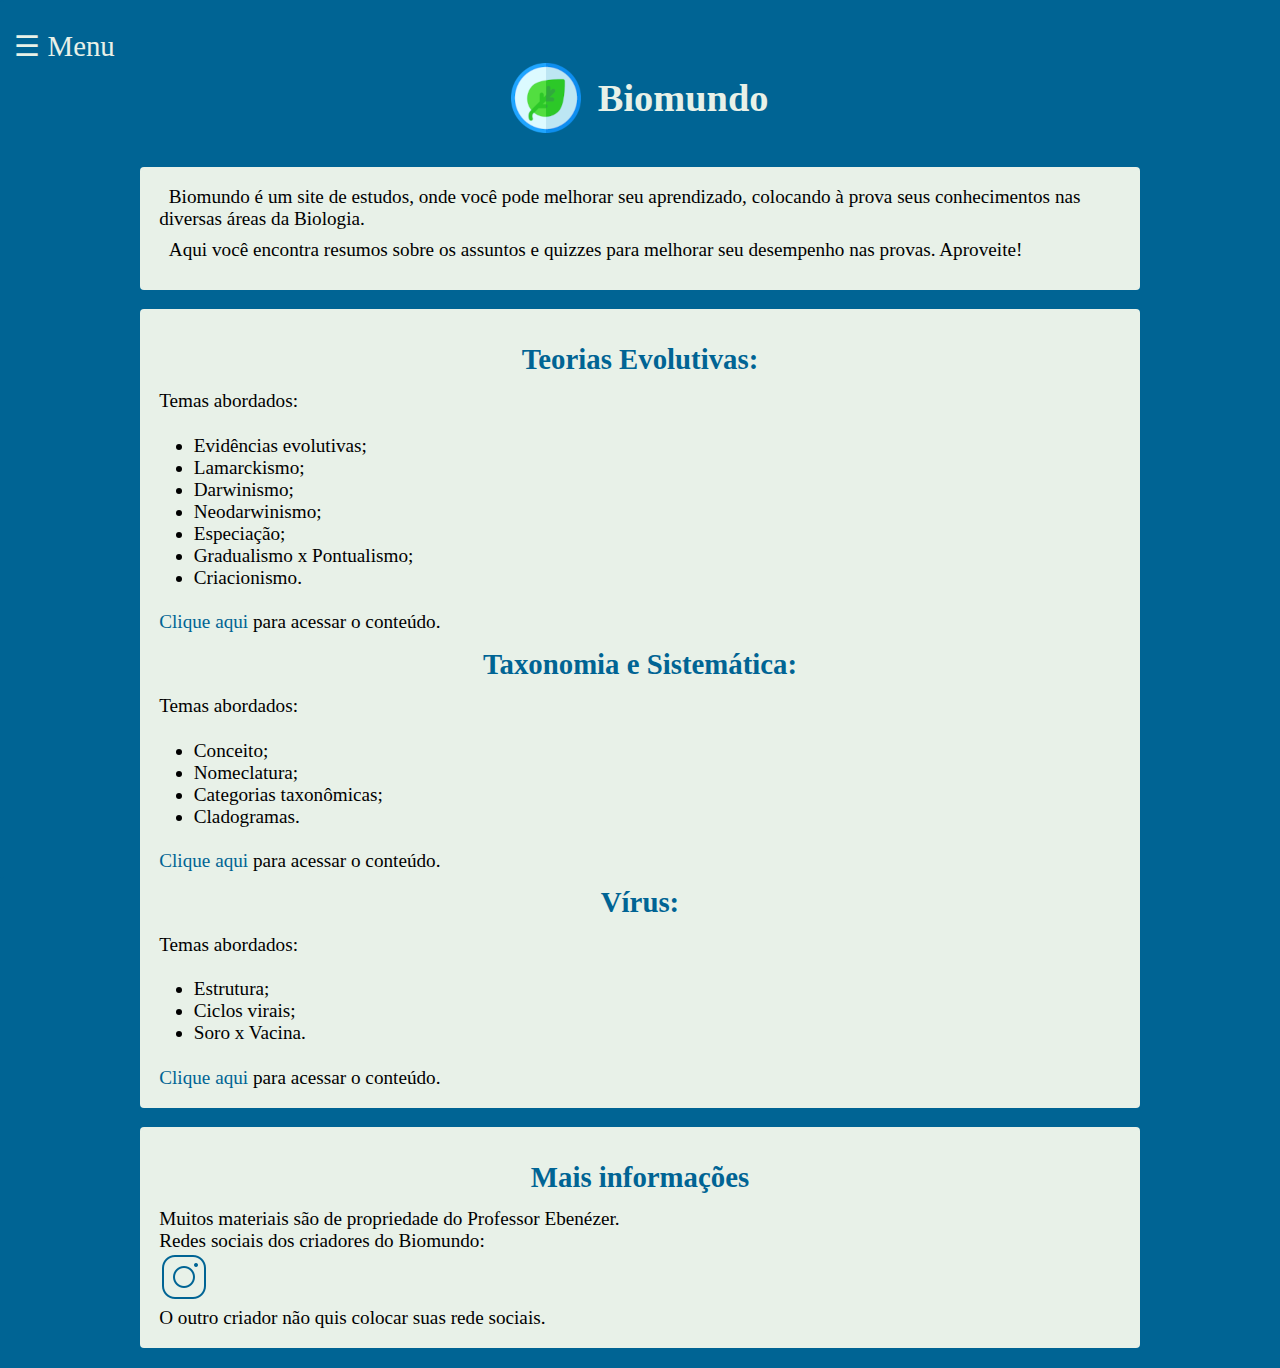
<file: index.html>
<!DOCTYPE html>
<html lang="pt-BR">

<head>
  <meta charset="UTF-8">
  <meta http-equiv="X-UA-Compatible" content="IE=edge">
  <meta name="viewport" content="width=device-width, initial-scale=1.0">
  <title>Página inicial - Biomundo</title>
  <link rel="icon" href="favicon/favicon_16.png" type="image/x-icon">
  <link rel="stylesheet" href="styles/main.css">
  <script src="scripts/index.js" defer></script>
</head>

<body>
  <nav id="nav">
    <a href="#" id="fecharBtn">&times; Fechar</a>

    <h2>Índice:</h2>
    <a href="#teorias_evolutivas">Teorias Evolutivas</a>
    <a href="#taxonomia">Taxonomia e Sistemática</a>
    <a href="#virus">Vírus</a>
  </nav>

  <div id="conteudo">
    <header>
      <a href="#" id="abrirBtn">&#9776; Menu</a>
      <a href="/">
        <img src="images/logo_70.png" alt="Logo do Biomundo">
        <h1>Biomundo</h1>
      </a>
    </header>

    <section class="descricao">
      <p>
        Biomundo é um site de estudos, onde você pode melhorar seu aprendizado, colocando à prova seus conhecimentos nas
        diversas áreas da Biologia.
      </p>
      <p>
        Aqui você encontra resumos sobre os assuntos e quizzes para melhorar seu desempenho nas provas. Aproveite!
      </p>
    </section>

    <main>
      <section>
        <h2 id="teorias_evolutivas">Teorias Evolutivas:</h2>
        Temas abordados:
        <ul class="listagem">
          <li>Evidências evolutivas</li>
          <li>Lamarckismo</li>
          <li>Darwinismo</li>
          <li>Neodarwinismo</li>
          <li>Especiação</li>
          <li>Gradualismo x Pontualismo</li>
          <li>Criacionismo</li>
        </ul>
        <a href="teorias_evolutivas.html">Clique aqui</a> para acessar o conteúdo.
      </section>

      <section>
        <h2 id="taxonomia">Taxonomia e Sistemática:</h2>
        Temas abordados:
        <ul class="listagem">
          <li>Conceito</li>
          <li>Nomeclatura</li>
          <li>Categorias taxonômicas</li>
          <li>Cladogramas</li>
        </ul>
        <a href="taxonomia.html">Clique aqui</a> para acessar o conteúdo.
      </section>
      <section>
        <h2 id="virus">Vírus:</h2>
        Temas abordados:
        <ul class="listagem">
          <li>Estrutura</li>
          <li>Ciclos virais</li>
          <li>Soro x Vacina</li>
        </ul>
        <a href="virus.html">Clique aqui</a> para acessar o conteúdo.
      </section>
    </main>

    <footer>
      <h2>Mais informações</h2>
      <p>Muitos materiais são de propriedade do Professor Ebenézer.</p>
      <p>Redes sociais dos criadores do Biomundo:</p>

      <a href="https://www.instagram.com/luizz_vinicius_/" target="_blank">
        <img src="images/icone_instagram_azul.png" alt="Logo do Instagram" width="50" height="50">
      </a>

      <p>O outro criador não quis colocar suas rede sociais.</p>
    </footer>
  </div>
</body>

</html>
</file>
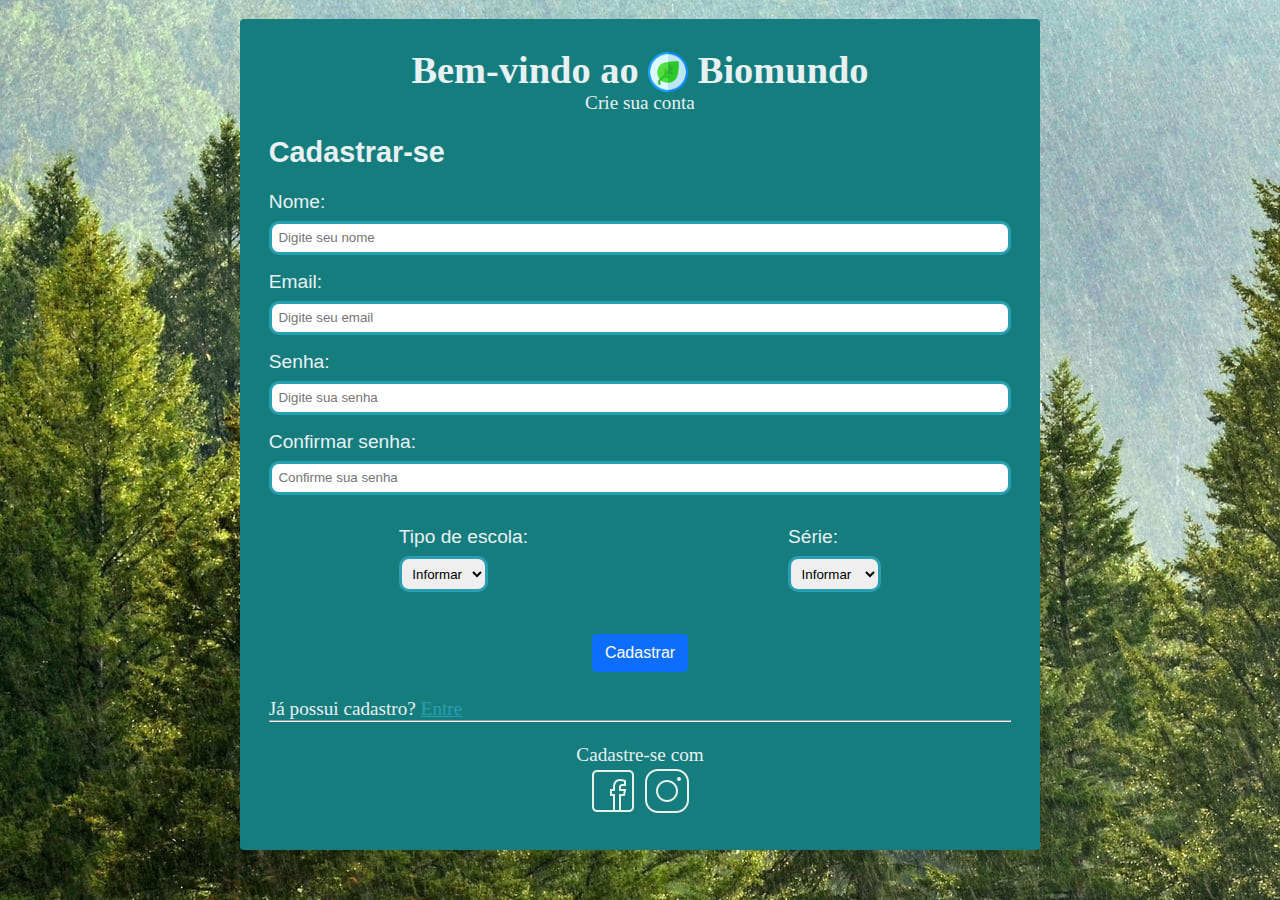
<file: cadastro.html>
<!DOCTYPE html>
<html lang="pt-BR">

<head>
  <meta charset="UTF-8">
  <meta http-equiv="X-UA-Compatible" content="IE=edge">
  <meta name="viewport" content="width=device-width, initial-scale=1.0">
  <title>Cadastro - Biomundo</title>
  <link rel="stylesheet" href="styles/login.css">
  <link rel="icon" href="favicon/favicon_16.png" type="image/x-icon">
  <script src="scripts/cadastro.js" defer></script>
</head>

<body>
  <main>
    <div class="centraliza">
      <h1>
        Bem-vindo ao
        <img id="nome_site" src="images/logo_70.png" width="40" height="40" alt="Logo do Biomundo">
        Biomundo
      </h1>
      <p>Crie sua conta</p>
    </div><br>

    <form action="javascript:void(0);" onsubmit="validarCadastro();">
      <h2>Cadastrar-se</h2> <br>
      <label for="nome">Nome:</label>
      <input type="text" id="nome" name="name" placeholder="Digite seu nome" required><br>

      <label for="email">Email:</label>
      <input type="email" id="email" name="email" placeholder="Digite seu email" required><br>

      <label for="senha">Senha:</label>
      <input type="password" id="senha" name="senha" placeholder="Digite sua senha" required minlength="5"
        maxlength="64"><br>

      <label for="confsenha">Confirmar senha:</label>
      <input type="password" id="confsenha" name="confsenha" placeholder="Confirme sua senha" required minlength="5"
        maxlength="64">

      <div class="inline">
        <div>
          <label for="escola">Tipo de escola:</label>
          <select name="escola" id="escola" required>
            <option value="" disabled selected>Informar</option>
            <option value="publica">Pública</option>
            <option value="privada">Privada</option>
          </select>
        </div>

        <div>
          <label for="serie">Série:</label>
          <select name="serie" id="serie" required>
            <option value="" disabled selected>Informar</option>
            <optgroup label="Ensino fundamental">
              <option value="f6">6º ano</option>
              <option value="f7">7º ano</option>
              <option value="f8">8º ano</option>
              <option value="f9">9º ano</option>
            </optgroup>
            <optgroup label="Ensino médio">
              <option value="m1">1º ano</option>
              <option value="m2">2º ano</option>
              <option value="m3">3º ano</option>
            </optgroup>
          </select>
        </div>
      </div>
      <br>

      <div class="centraliza">
        <a href="#"><button type="submit" id="cadasBtn">Cadastrar</button></a>
      </div>
    </form> <br>

    <p>
      Já possui cadastro? <a href="login.html">Entre</a>
    </p>

    <hr> <br>
    <div class="centraliza">
      <p>Cadastre-se com</p>
      <img src="images/icone_facebook.png" alt="Login social com Facebook">
      <img src="images/icone_instagram.png" alt="Login social com Instagram">
    </div>
  </main>
</body>

</html>
</file>
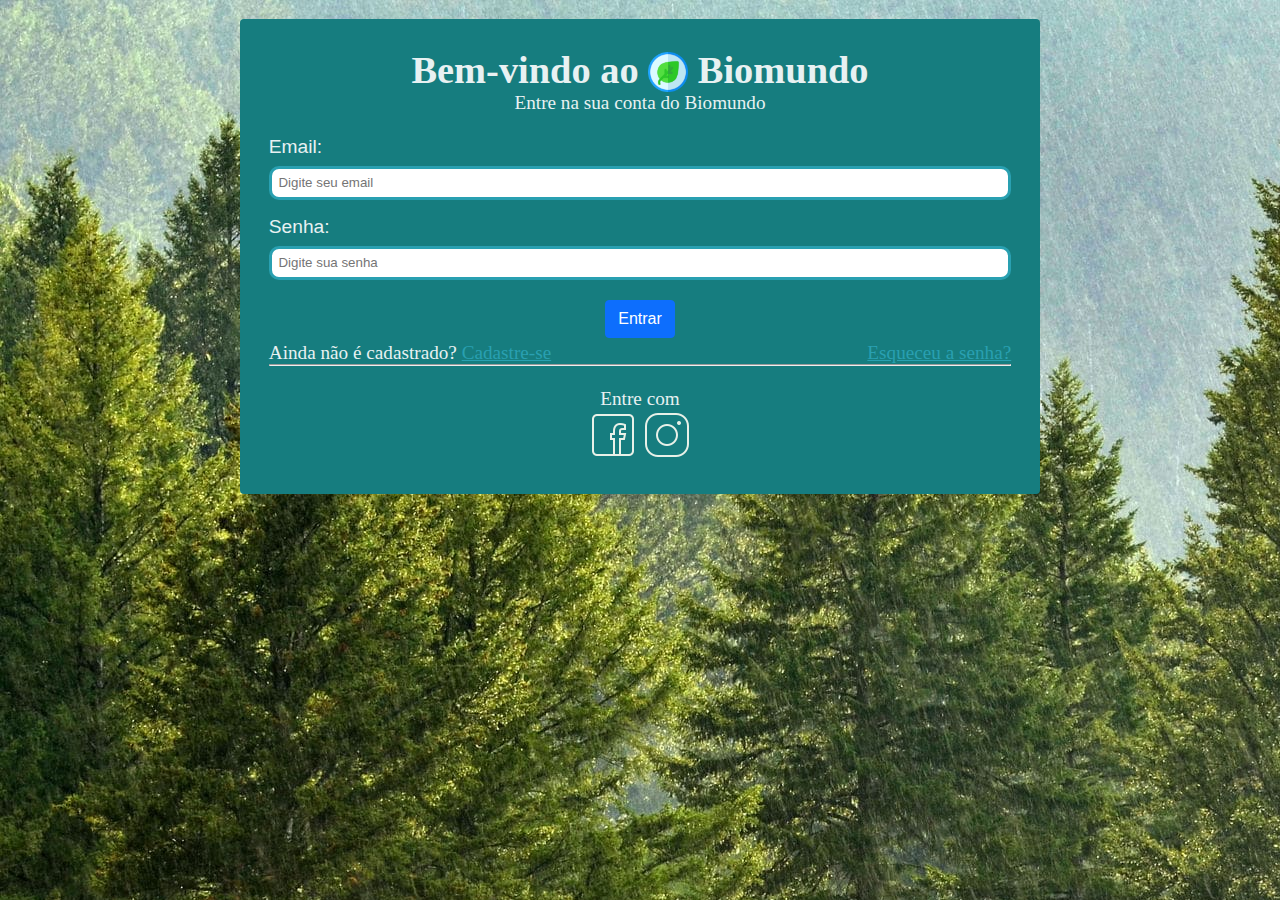
<file: login.html>
<!DOCTYPE html>
<html lang="pt-BR">

<head>
  <meta charset="UTF-8">
  <meta http-equiv="X-UA-Compatible" content="IE=edge">
  <meta name="viewport" content="width=device-width, initial-scale=1.0">
  <title>Login - Biomundo</title>
  <link rel="stylesheet" href="styles/login.css">
  <link rel="icon" href="favicon/favicon_16.png" type="image/x-icon">
</head>

<body>
  <main>
    <div class="centraliza">
      <h1>
        Bem-vindo ao
        <img id="nome_site" src="images/logo_70.png" width="40" height="40" alt="Logo do Biomundo">
        Biomundo
      </h1>
      Entre na sua conta do Biomundo
    </div>

    <form>
      <br>
      <label for="email">Email:</label>
      <input type="email" id="email" name="email" placeholder="Digite seu email" required><br>

      <label for="senha">Senha:</label>
      <input type="password" id="senha" name="senha" placeholder="Digite sua senha" required minlength="5"
        maxlength="64"><br>

      <div class="centraliza">
        <a href="index.html"><button type="submit">Entrar</button></a>
      </div>
    </form>

    <div class="acoluna2">
      <span>Ainda não é cadastrado? <a href="cadastro.html">Cadastre-se</a></span>
      <a href="login.html">Esqueceu a senha?</a>
    </div>

    <hr> <br>

    <div class="centraliza">
      <p>Entre com</p>
      <img src="images/icone_facebook.png" alt="Login social com Facebook">
      <img src="images/icone_instagram.png" alt="Login social com Instagram">
    </div>
  </main>
</body>

</html>
</file>
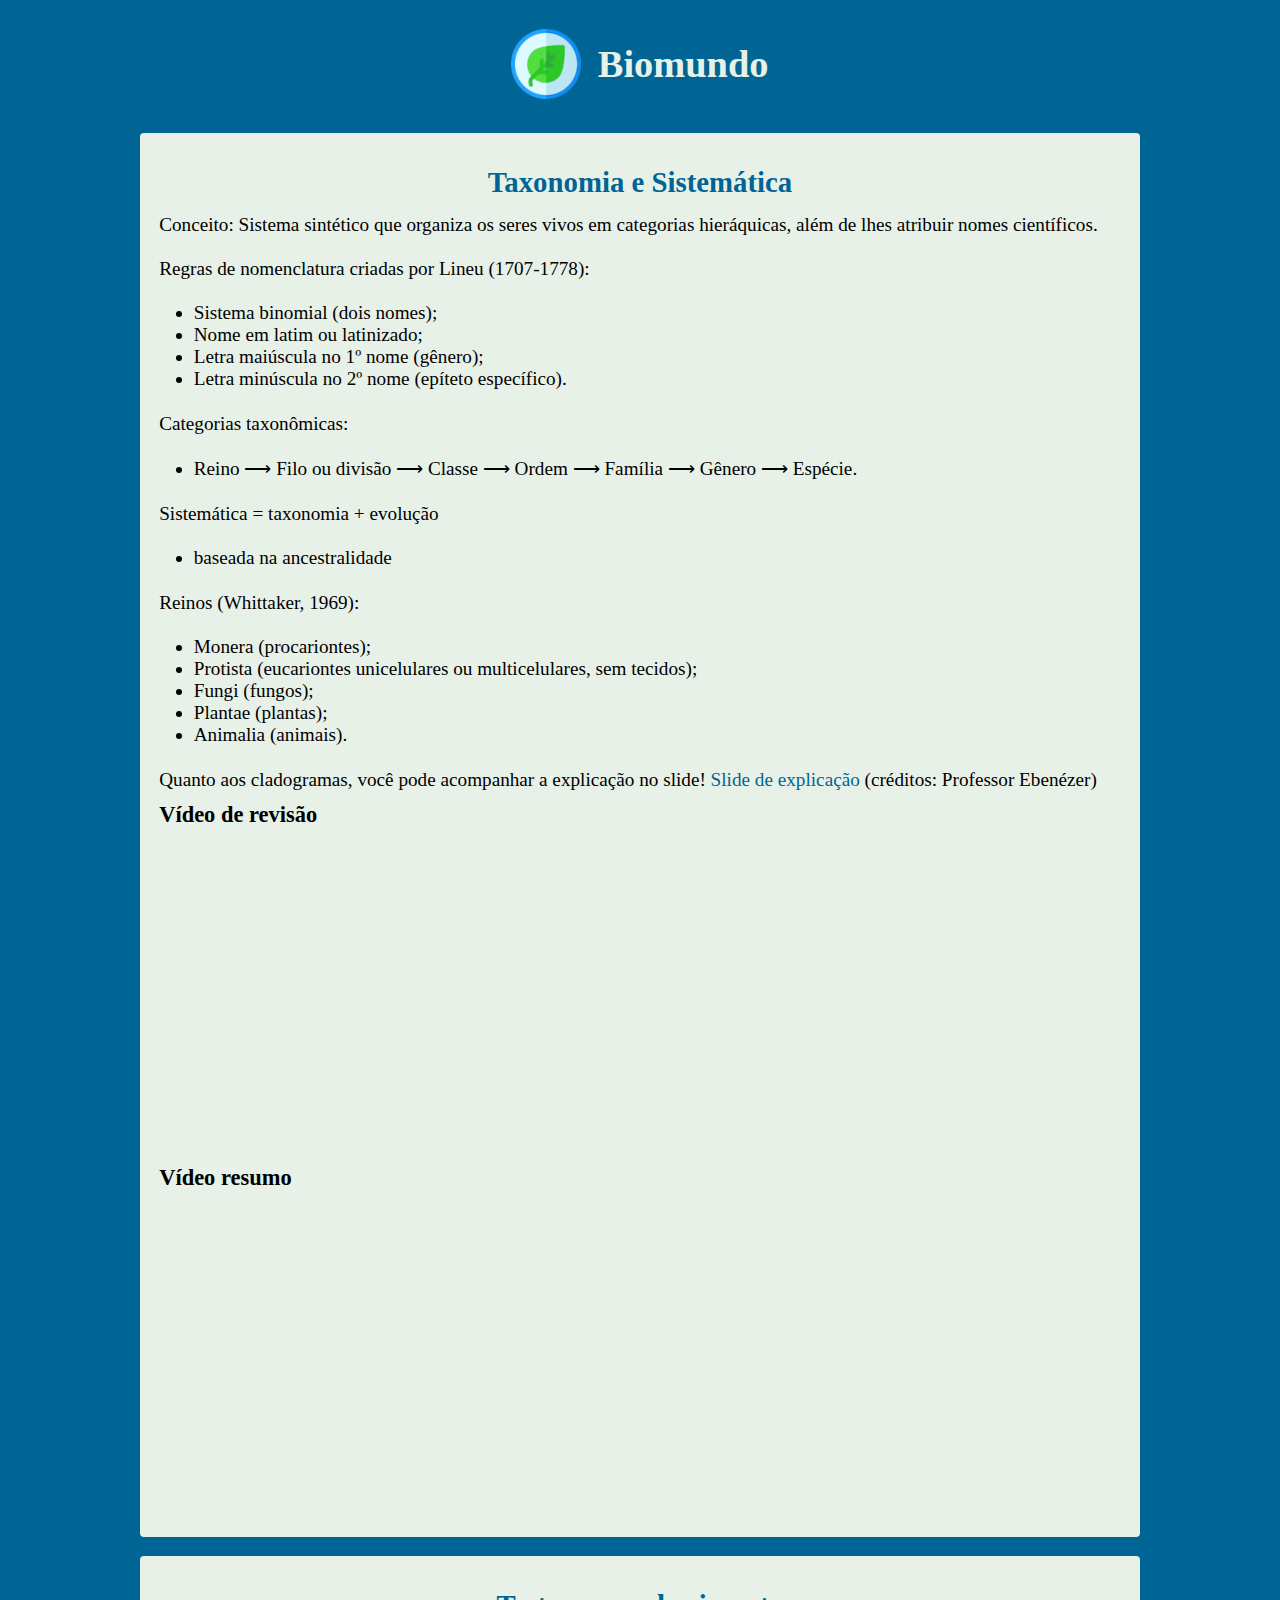
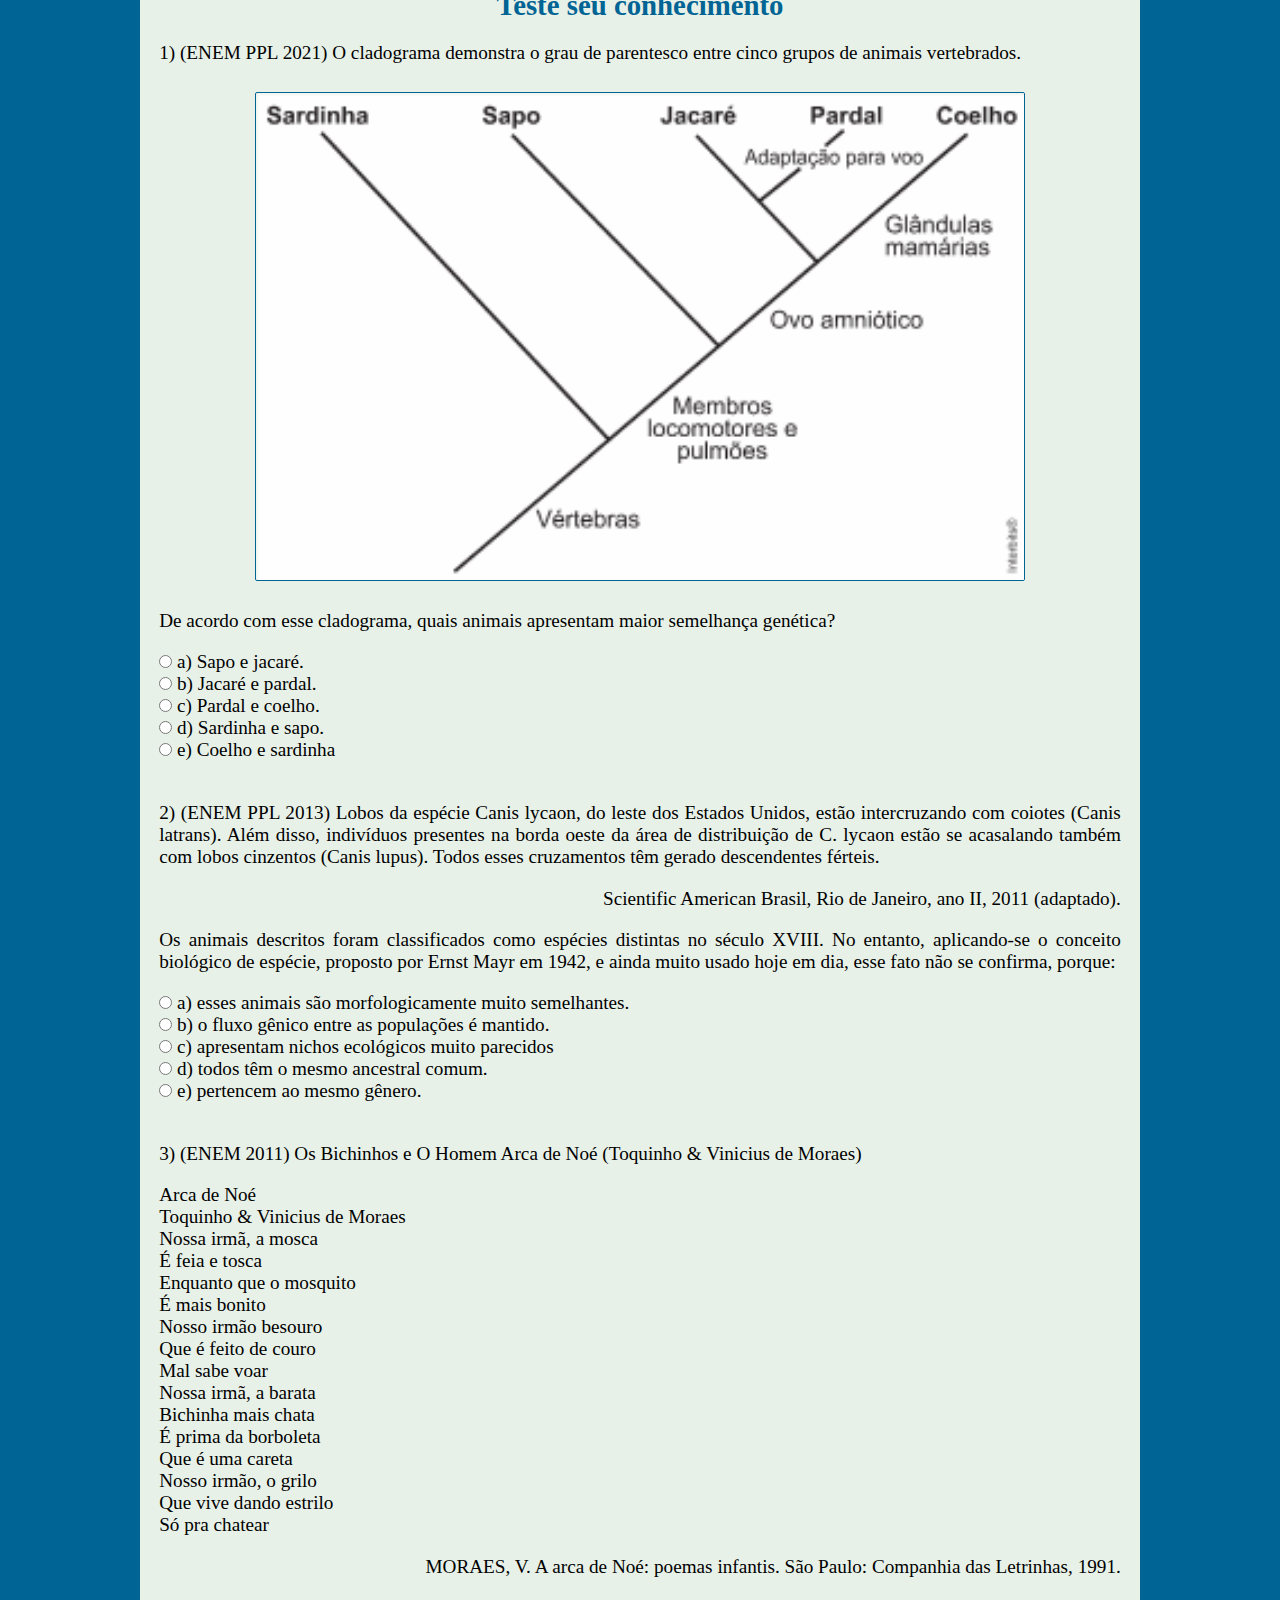
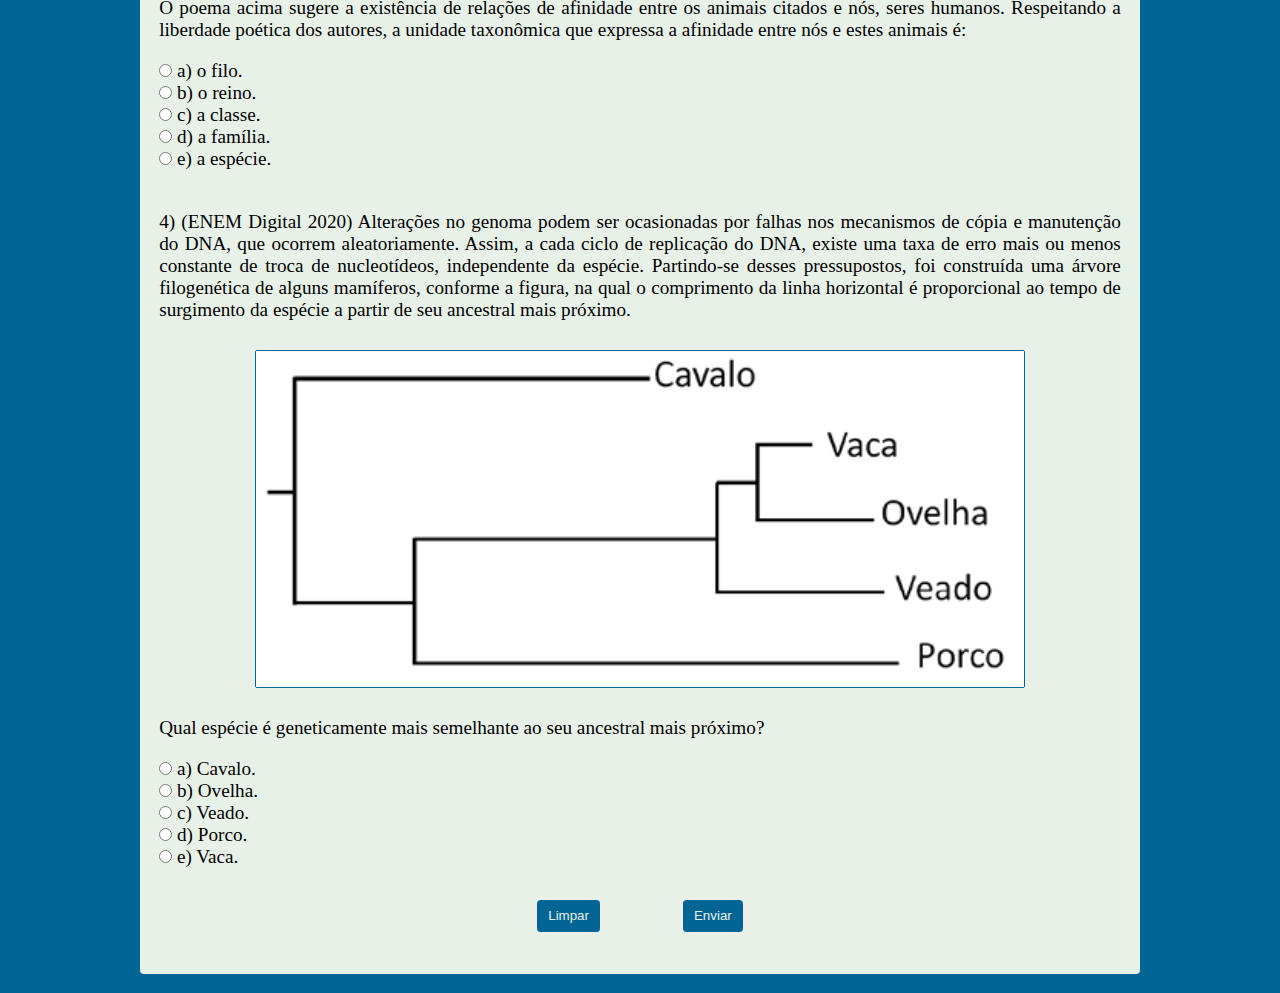
<file: taxonomia.html>
<!DOCTYPE html>
<html lang="pt-BR">

<head>
  <meta charset="UTF-8">
  <meta http-equiv="X-UA-Compatible" content="IE=edge">
  <meta name="viewport" content="width=device-width, initial-scale=1.0">
  <title>Taxonomia e Sistemática - Biomundo</title>
  <link rel="icon" href="favicon/favicon_16.png" type="image/x-icon">
  <link rel="stylesheet" href="styles/main.css">
  <script src="scripts/corrigir_questoes.js" defer></script>
</head>

<body>
  <header>
    <a href="/">
      <img src="images/logo_70.png" alt="Logo do Biomundo">
      <h1>Biomundo</h1>
    </a>
  </header>

  <main>
    <h2>Taxonomia e Sistemática</h2>
    Conceito: Sistema sintético que organiza os seres vivos em categorias hieráquicas, além de lhes atribuir nomes
    científicos.<br>
    <br>

    Regras de nomenclatura criadas por Lineu (1707-1778):
    <ul class="listagem">
      <li>Sistema binomial (dois nomes)</li>
      <li>Nome em latim ou latinizado</li>
      <li>Letra maiúscula no 1º nome (gênero)</li>
      <li>Letra minúscula no 2º nome (epíteto específico)</li>
    </ul>

    Categorias taxonômicas:
    <ul>
      <li>Reino &#x27F6; Filo ou divisão &#x27F6; Classe &#x27F6; Ordem &#x27F6; Família &#x27F6; Gênero &#x27F6;
        Espécie.</li>
    </ul>

    Sistemática = taxonomia + evolução<br>
    <ul>
      <li>baseada na ancestralidade</li>
    </ul>

    Reinos (Whittaker, 1969):
    <ul class="listagem">
      <li>Monera (procariontes)</li>
      <li>Protista (eucariontes unicelulares ou multicelulares, sem tecidos)</li>
      <li>Fungi (fungos)</li>
      <li>Plantae (plantas)</li>
      <li>Animalia (animais)</li>
    </ul>

    Quanto aos cladogramas, você pode acompanhar a explicação no slide!

    <a href="slides/taxonomia.pdf" target="_blank">Slide de explicação</a> (créditos: Professor Ebenézer)

    <h3>Vídeo de revisão</h3>
    <div class="centraliza_flex"><iframe src="https://www.youtube.com/embed/gcrn43B5HK8" title="YouTube video player"
        allowfullscreen></iframe></div>

    <h3>Vídeo resumo</h3>
    <div class="centraliza_flex"><iframe src="https://www.youtube.com/embed/eCEOc7J_nqU" title="YouTube video player"
        allowfullscreen></iframe></div>
  </main>

  <footer>
    <h2>Teste seu conhecimento</h2>
    <form action="javascript:void(0);" onsubmit="corrigir_questoes('taxonomia');">
      <p>
        1) (ENEM PPL 2021) O cladograma demonstra o grau de parentesco entre cinco grupos de animais vertebrados.
      </p>

      <img src="questoes/img1_taxonomia.png" alt="Cladograma">

      <p>De acordo com esse cladograma, quais animais apresentam maior semelhança genética?</p>
      <input type="radio" id="qt1_a" name="qt1" value="a">
      <label for="qt1_a">a) Sapo e jacaré.</label><br>

      <input type="radio" id="qt1_b" name="qt1" value="b">
      <label for="qt1_b">b) Jacaré e pardal.</label><br>

      <input type="radio" id="qt1_c" name="qt1" value="c">
      <label for="qt1_c">c) Pardal e coelho.</label><br>

      <input type="radio" id="qt1_d" name="qt1" value="d">
      <label for="qt1_d">d) Sardinha e sapo.</label><br>

      <input type="radio" id="qt1_e" name="qt1" value="e">
      <label for="qt1_e">e) Coelho e sardinha</label><br>

      <br>
      <p>
        2) (ENEM PPL 2013) Lobos da espécie Canis lycaon, do leste dos Estados Unidos, estão intercruzando com coiotes
        (Canis latrans). Além disso, indivíduos presentes na borda oeste da área de distribuição de C. lycaon estão se
        acasalando também com lobos cinzentos (Canis lupus). Todos esses cruzamentos têm gerado descendentes férteis.
      </p>
      <p class="alinha_direita">Scientific American Brasil, Rio de Janeiro, ano II, 2011 (adaptado).</p>

      <p>
        Os animais descritos foram classificados como espécies distintas no século XVIII. No entanto, aplicando-se o
        conceito biológico de espécie, proposto por Ernst Mayr em 1942, e ainda muito usado hoje em dia, esse fato não
        se confirma, porque:
      </p>

      <input type="radio" id="qt2_a" name="qt2" value="a">
      <label for="qt2_a">a) esses animais são morfologicamente muito semelhantes.</label><br>

      <input type="radio" id="qt2_b" name="qt2" value="b">
      <label for="qt2_b">b) o fluxo gênico entre as populações é mantido.</label><br>

      <input type="radio" id="qt2_c" name="qt2" value="c">
      <label for="qt2_c">c) apresentam nichos ecológicos muito parecidos</label><br>

      <input type="radio" id="qt2_d" name="qt2" value="d">
      <label for="qt2_d">d) todos têm o mesmo ancestral comum.</label><br>

      <input type="radio" id="qt2_e" name="qt2" value="e">
      <label for="qt2_e">e) pertencem ao mesmo gênero.</label><br>

      <br>
      <p>3) (ENEM 2011) Os Bichinhos e O Homem Arca de Noé (Toquinho & Vinicius de Moraes)</p>
      Arca de Noé<br>
      Toquinho & Vinicius de Moraes<br>
      Nossa irmã, a mosca<br>
      É feia e tosca<br>
      Enquanto que o mosquito<br>
      É mais bonito<br>
      Nosso irmão besouro<br>
      Que é feito de couro<br>
      Mal sabe voar<br>
      Nossa irmã, a barata<br>
      Bichinha mais chata<br>
      É prima da borboleta<br>
      Que é uma careta<br>
      Nosso irmão, o grilo<br>
      Que vive dando estrilo<br>
      Só pra chatear<br>

      <p class="alinha_direita">MORAES, V. A arca de Noé: poemas infantis. São Paulo: Companhia das Letrinhas, 1991.</p>
      <p>
        O poema acima sugere a existência de relações de afinidade entre os animais citados e nós, seres humanos.
        Respeitando a liberdade poética dos autores, a unidade taxonômica que expressa a afinidade entre nós e estes
        animais é:
      </p>

      <input type="radio" id="qt3_a" name="qt3" value="a">
      <label for="qt3_a">a) o filo.</label><br>

      <input type="radio" id="qt3_b" name="qt3" value="b">
      <label for="qt3_b">b) o reino.</label><br>

      <input type="radio" id="qt3_c" name="qt3" value="c">
      <label for="qt3_c">c) a classe.</label><br>

      <input type="radio" id="qt3_d" name="qt3" value="d">
      <label for="qt3_d">d) a família.</label><br>

      <input type="radio" id="qt3_e" name="qt3" value="e">
      <label for="qt3_e">e) a espécie.</label><br>

      <br>
      <p>
        4) (ENEM Digital 2020) Alterações no genoma podem ser ocasionadas por falhas nos mecanismos de cópia e
        manutenção do DNA, que ocorrem aleatoriamente. Assim, a cada ciclo de replicação do DNA, existe uma taxa de erro
        mais ou menos constante de troca de nucleotídeos, independente da espécie. Partindo-se desses pressupostos, foi
        construída uma
        árvore filogenética de alguns mamíferos, conforme a figura, na qual o comprimento da linha horizontal é
        proporcional ao tempo de surgimento da espécie a partir de seu ancestral mais próximo.
      </p>

      <img src="questoes/img2_taxonomia.png" alt="Cladograma">

      <p>Qual espécie é geneticamente mais semelhante ao seu ancestral mais próximo?</p>

      <input type="radio" id="qt4_a" name="qt4" value="a">
      <label for="qt4_a">a) Cavalo.</label><br>

      <input type="radio" id="qt4_b" name="qt4" value="b">
      <label for="qt4_b">b) Ovelha.</label><br>

      <input type="radio" id="qt4_c" name="qt4" value="c">
      <label for="qt4_c">c) Veado.</label><br>

      <input type="radio" id="qt4_d" name="qt4" value="d">
      <label for="qt4_d">d) Porco.</label><br>

      <input type="radio" id="qt4_e" name="qt4" value="e">
      <label for="qt4_e">e) Vaca.</label><br>

      <div class="botoes">
        <button type="reset">Limpar</button>
        <button type="submit">Enviar</button>
      </div>

      <div id="resultado"></div>
    </form>
  </footer>
</body>

</html>
</file>
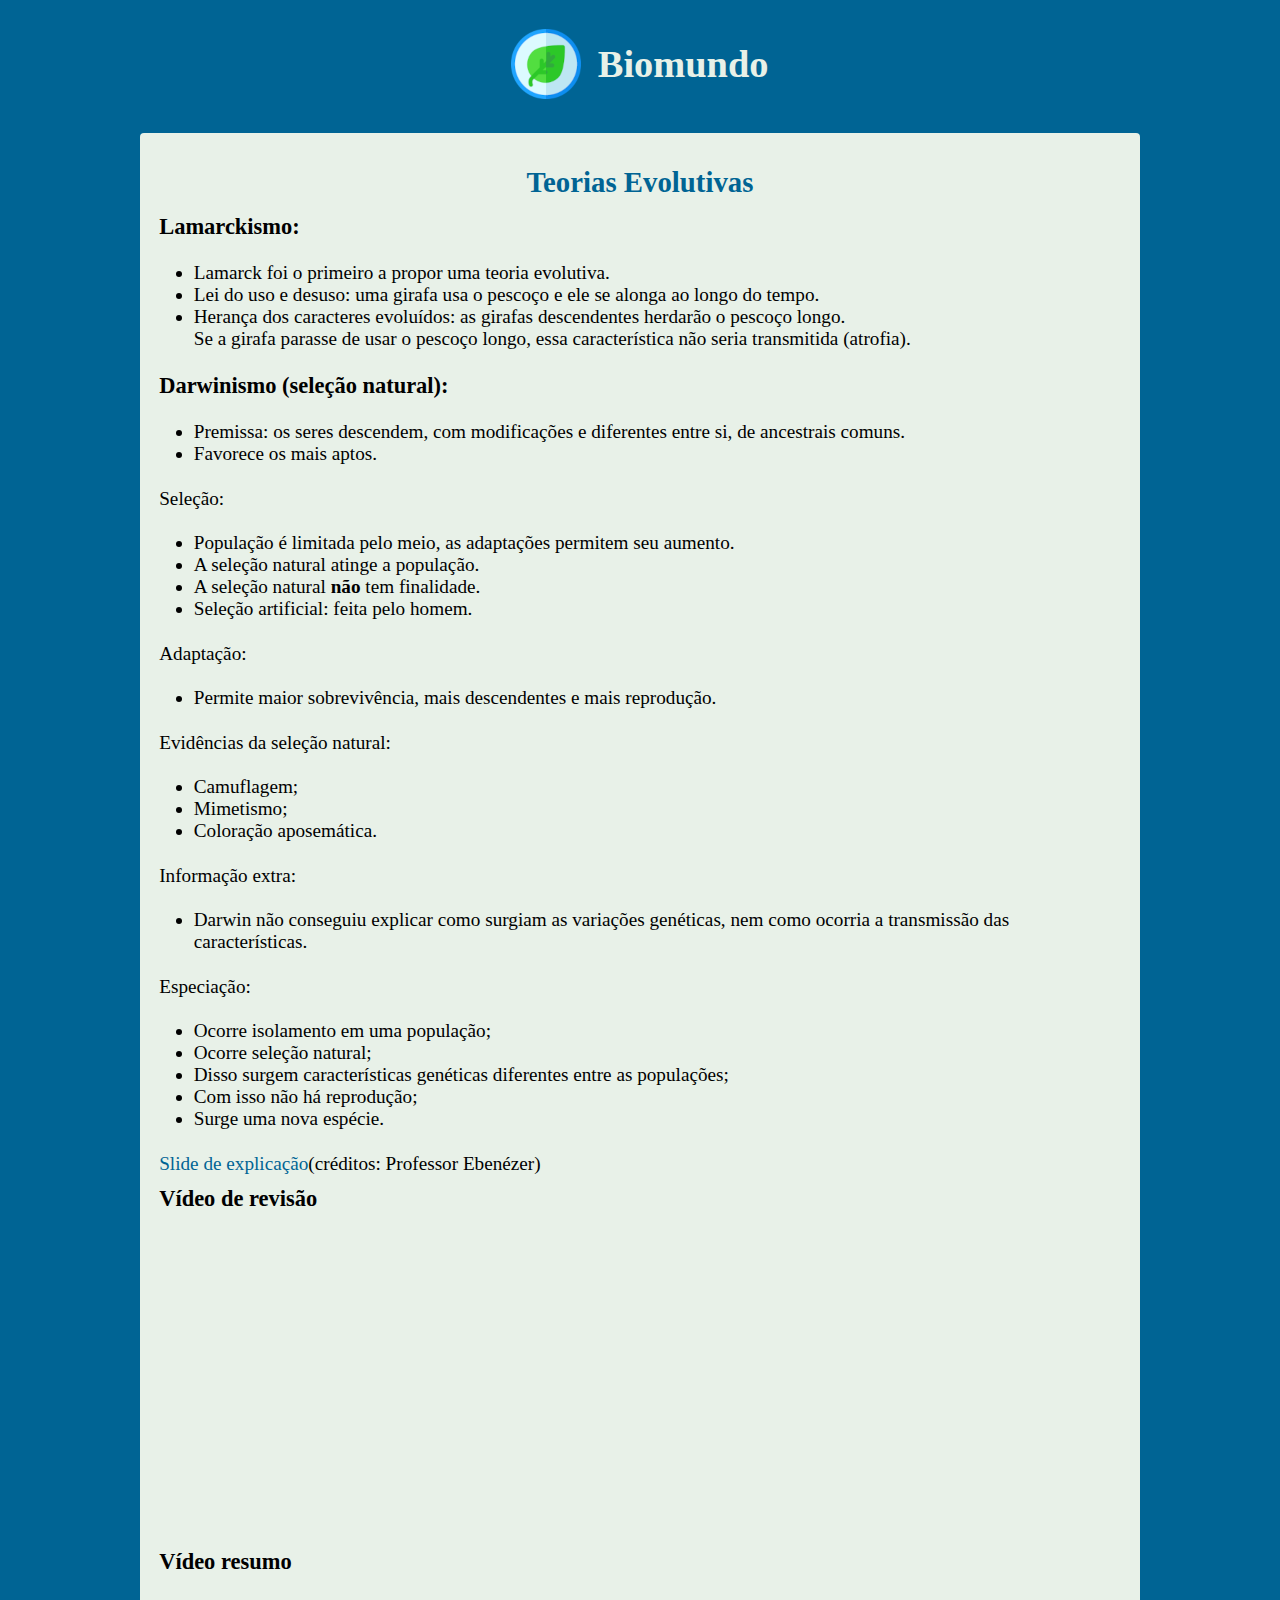
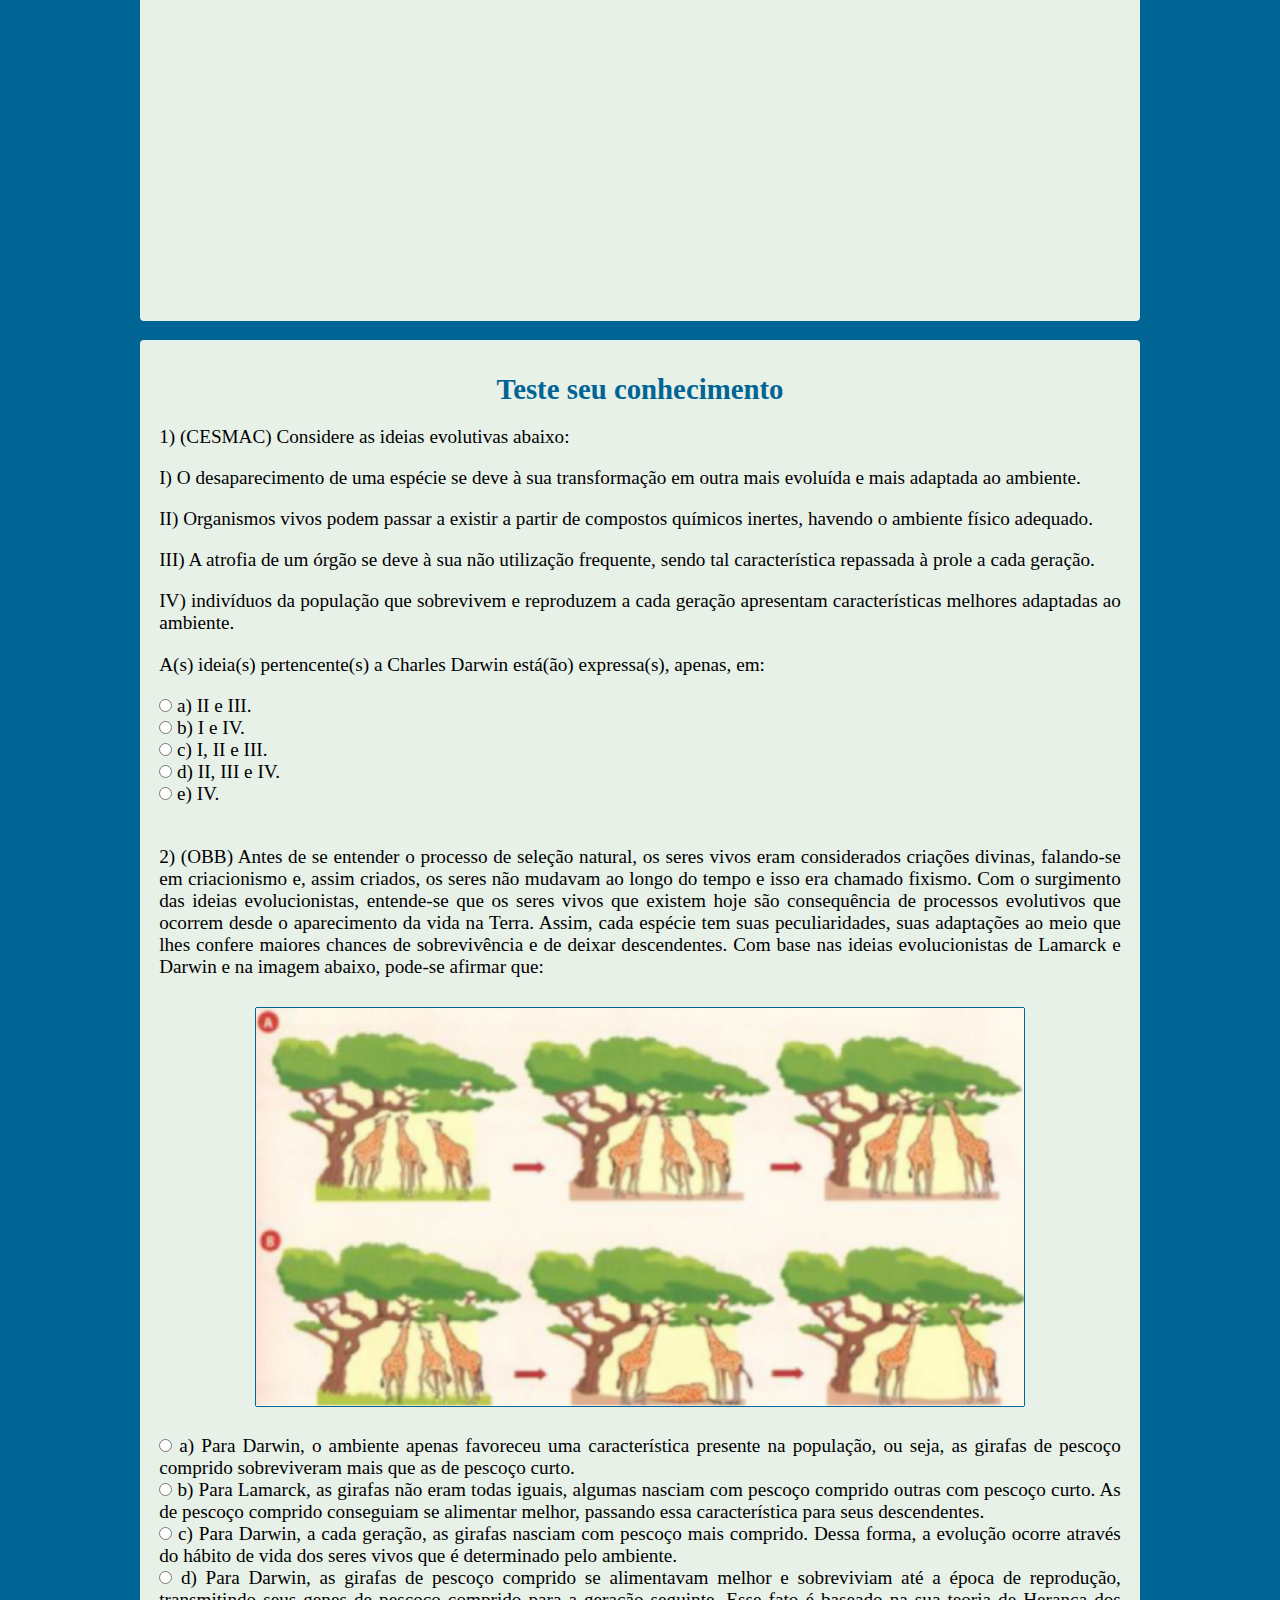
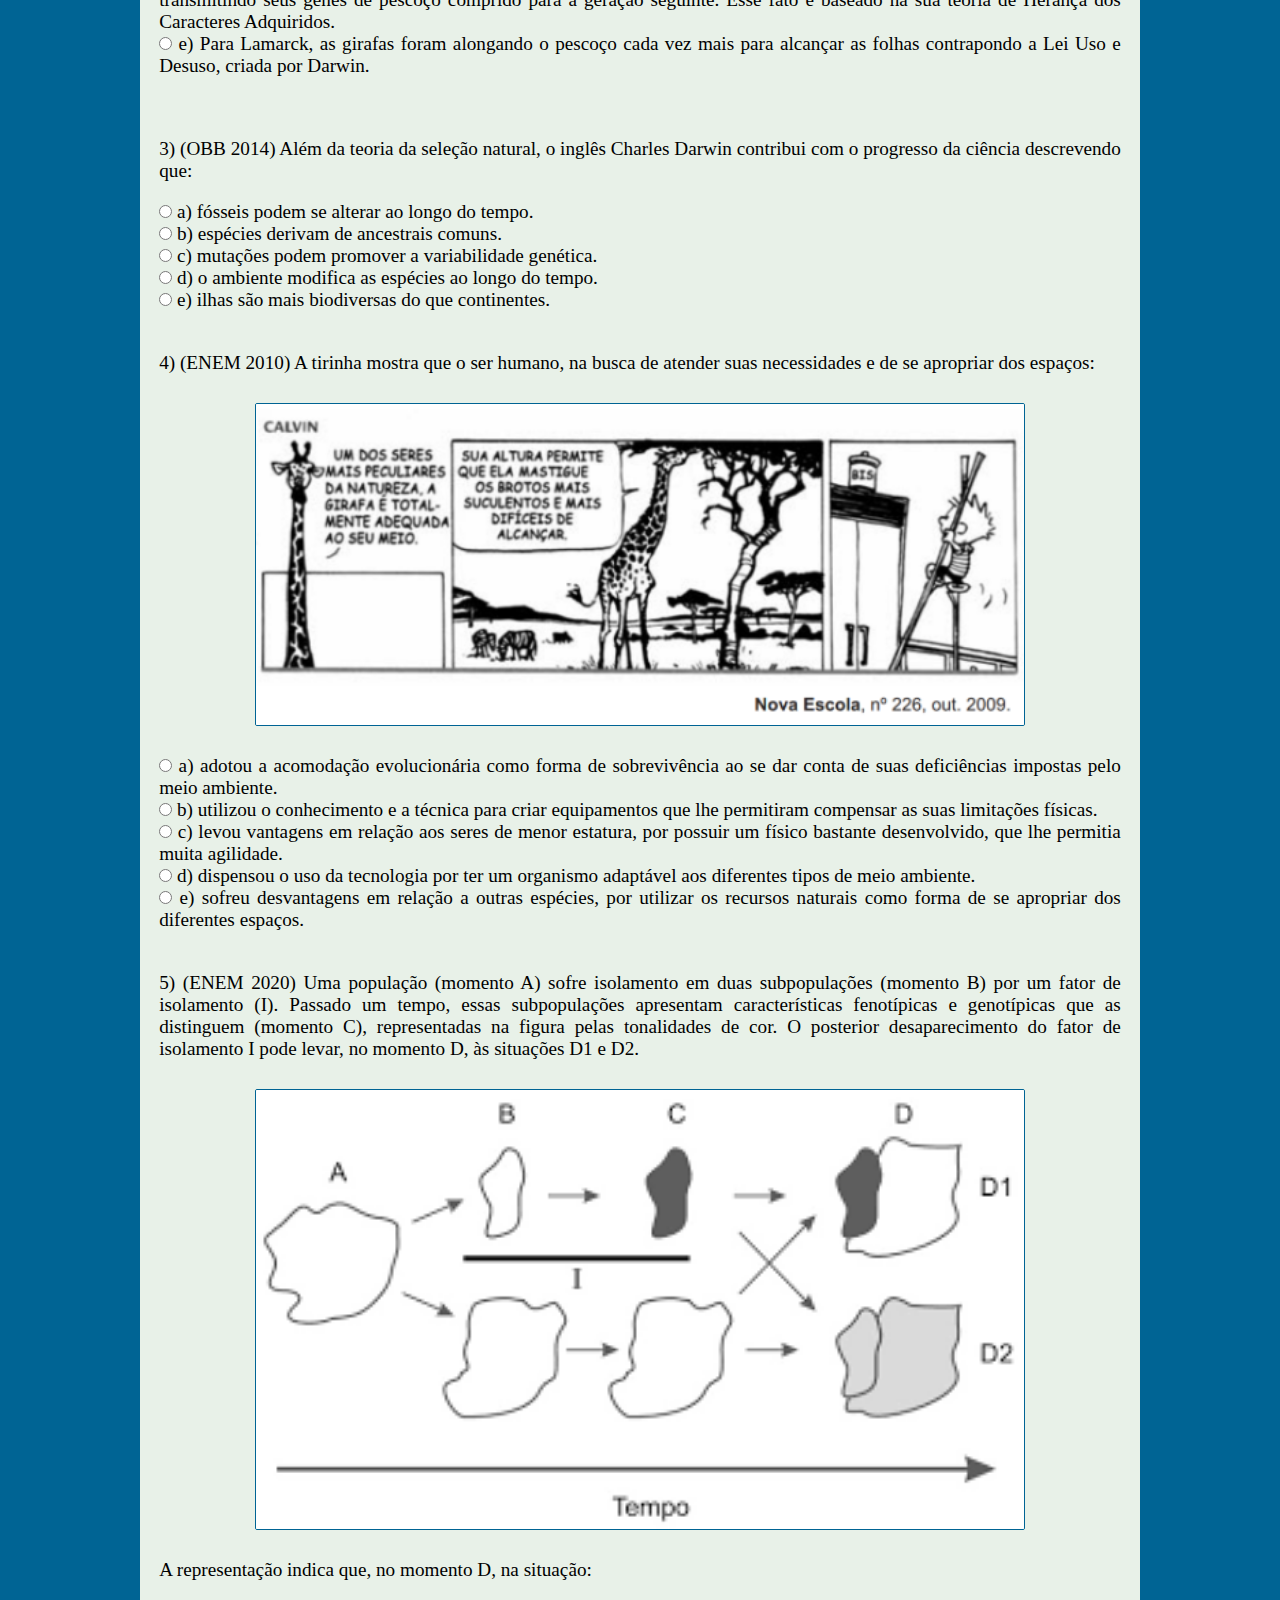
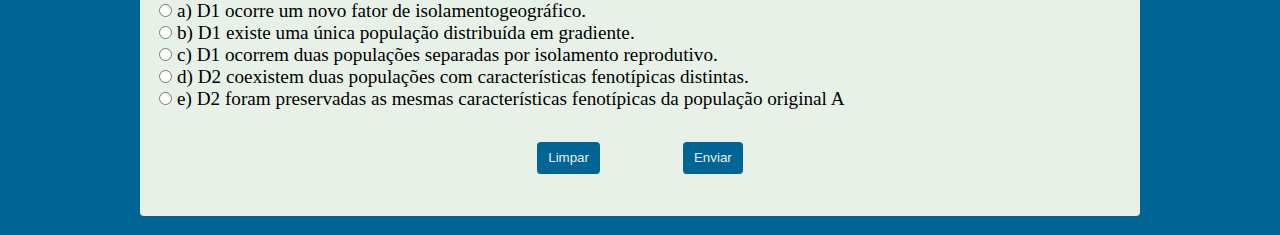
<file: teorias_evolutivas.html>
<!DOCTYPE html>
<html lang="pt-BR">

<head>
  <meta charset="UTF-8">
  <meta http-equiv="X-UA-Compatible" content="IE=edge">
  <meta name="viewport" content="width=device-width, initial-scale=1.0">
  <title>Teorias evolutivas - Biomundo</title>
  <link rel="icon" href="favicon/favicon_16.png" type="image/x-icon">
  <link rel="stylesheet" href="styles/main.css">
  <script src="scripts/corrigir_questoes.js" defer></script>
</head>

<body>
  <header>
    <a href="/">
      <img src="images/logo_70.png" alt="Logo do Biomundo">
      <h1>Biomundo</h1>
    </a>
  </header>

  <main>
    <h2>Teorias Evolutivas</h2>
    <h3>Lamarckismo:</h3>
    <ul>
      <li>Lamarck foi o primeiro a propor uma teoria evolutiva.</li>
      <li>Lei do uso e desuso: uma girafa usa o pescoço e ele se alonga ao longo do tempo.</li>
      <li>
        Herança dos caracteres evoluídos: as girafas descendentes herdarão o pescoço longo.<br>
        Se a girafa parasse de usar o pescoço longo, essa característica não seria transmitida (atrofia).
      </li>
    </ul>
    <h3>Darwinismo (seleção natural):</h3>
    <ul>
      <li>Premissa: os seres descendem, com modificações e diferentes entre si, de ancestrais comuns.</li>
      <li>Favorece os mais aptos.</li>
    </ul>
    Seleção:
    <ul>
      <li>População é limitada pelo meio, as adaptações permitem seu aumento.</li>
      <li>A seleção natural atinge a população.</li>
      <li>A seleção natural <strong>não</strong> tem finalidade.</li>
      <li>Seleção artificial: feita pelo homem.</li>
    </ul>
    Adaptação:
    <ul>
      <li>Permite maior sobrevivência, mais descendentes e mais reprodução.</li>
    </ul>
    Evidências da seleção natural:
    <ul class="listagem">
      <li>Camuflagem</li>
      <li>Mimetismo</li>
      <li>Coloração aposemática</li>
    </ul>
    Informação extra:
    <ul>
      <li>Darwin não conseguiu explicar como surgiam as variações genéticas, nem como ocorria a transmissão das
        características.</li>
    </ul>
    Especiação:
    <ul class="listagem">
      <li>Ocorre isolamento em uma população</li>
      <li>Ocorre seleção natural</li>
      <li>Disso surgem características genéticas diferentes entre as populações</li>
      <li>Com isso não há reprodução</li>
      <li>Surge uma nova espécie</li>
    </ul>
    <a href="slides/teorias_evolutivas.pdf" target="_blank">Slide de explicação</a>(créditos: Professor Ebenézer)
    <h3>Vídeo de revisão</h3>

    <div class="centraliza_flex"><iframe src="https://www.youtube.com/embed/piRSx5SvYv8" title="YouTube video player"
        allowfullscreen></iframe></div>

    <h3>Vídeo resumo</h3>
    <div class="centraliza_flex"><iframe src="https://www.youtube.com/embed/4WO-A_GaA1o" title="YouTube video player"
        allowfullscreen></iframe></div>
  </main>

  <footer>
    <h2>Teste seu conhecimento</h2>

    <form action="javascript:void(0);" onsubmit="corrigir_questoes('teorias_evolutivas');">
      <p>1) (CESMAC) Considere as ideias evolutivas abaixo:</p>
      <p>
        I) O desaparecimento de uma espécie se deve à sua transformação em outra mais evoluída e mais adaptada ao
        ambiente.
      </p>
      <p>
        II) Organismos vivos podem passar a existir a partir de compostos químicos inertes, havendo o ambiente físico
        adequado.
      </p>
      <p>
        III) A atrofia de um órgão se deve à sua não utilização frequente, sendo tal característica repassada à prole a
        cada geração.
      </p>
      <p>
        IV) indivíduos da população que sobrevivem e reproduzem a cada geração apresentam características melhores
        adaptadas ao ambiente.
      </p>

      <p>A(s) ideia(s) pertencente(s) a Charles Darwin está(ão) expressa(s), apenas, em:</p>
      <input type="radio" id="qt1_a" name="qt1" value="a">
      <label for="qt1_a">a) II e III.</label><br>

      <input type="radio" id="qt1_b" name="qt1" value="b">
      <label for="qt1_b">b) I e IV.</label><br>

      <input type="radio" id="qt1_c" name="qt1" value="c">
      <label for="qt1_c">c) I, II e III.</label><br>

      <input type="radio" id="qt1_d" name="qt1" value="d">
      <label for="qt1_d">d) II, III e IV.</label><br>

      <input type="radio" id="qt1_e" name="qt1" value="e">
      <label for="qt1_e">e) IV.</label><br>

      <br>
      <p>
        2) (OBB) Antes de se entender o processo de seleção natural, os seres vivos eram considerados criações divinas,
        falando-se em criacionismo e, assim criados, os seres não mudavam ao longo do tempo e isso era chamado fixismo.
        Com o surgimento das ideias evolucionistas, entende-se que os seres vivos que existem hoje são consequência de
        processos evolutivos que ocorrem desde o aparecimento da vida na Terra. Assim, cada espécie tem suas
        peculiaridades, suas adaptações ao meio que lhes confere maiores chances de sobrevivência e de deixar
        descendentes. Com base nas ideias evolucionistas de Lamarck e Darwin e na imagem abaixo, pode-se afirmar que:
      </p>

      <img src="questoes/img_quest_2.png" alt="Girafas">

      <input type="radio" id="qt2_a" name="qt2" value="a">
      <label for="qt2_a">
        a) Para Darwin, o ambiente apenas favoreceu uma característica presente na população, ou seja, as girafas de
        pescoço comprido sobreviveram mais que as de pescoço curto.
      </label><br>

      <input type="radio" id="qt2_b" name="qt2" value="b">
      <label for="qt2_b">
        b) Para Lamarck, as girafas não eram todas iguais, algumas nasciam com pescoço comprido outras com pescoço
        curto. As de pescoço comprido conseguiam se alimentar melhor, passando essa característica para seus
        descendentes.
      </label><br>

      <input type="radio" id="qt2_c" name="qt2" value="c">
      <label for="qt2_c">
        c) Para Darwin, a cada geração, as girafas nasciam com pescoço mais comprido. Dessa forma, a evolução ocorre
        através do hábito de vida dos seres vivos que é determinado pelo ambiente.
      </label><br>

      <input type="radio" id="qt2_d" name="qt2" value="d">
      <label for="qt2_d">
        d) Para Darwin, as girafas de pescoço comprido se alimentavam melhor e sobreviviam até a época de reprodução,
        transmitindo seus genes de pescoço comprido para a geração seguinte. Esse fato é baseado na sua teoria de
        Herança dos Caracteres Adquiridos.
      </label><br>

      <input type="radio" id="qt2_e" name="qt2" value="e">
      <label for="qt2_e">
        e) Para Lamarck, as girafas foram alongando o pescoço cada vez mais para alcançar as folhas contrapondo a Lei
        Uso e Desuso, criada por Darwin.
      </label><br>
      </p>

      <br>
      <p>
        3) (OBB 2014) Além da teoria da seleção natural, o inglês Charles Darwin contribui com o progresso da ciência
        descrevendo que:
      </p>

      <input type="radio" id="qt3_a" name="qt3" value="a">
      <label for="qt3_a">a) fósseis podem se alterar ao longo do tempo.</label><br>

      <input type="radio" id="qt3_b" name="qt3" value="b">
      <label for="qt3_b">b) espécies derivam de ancestrais comuns.</label><br>

      <input type="radio" id="qt3_c" name="qt3" value="c">
      <label for="qt3_c">c) mutações podem promover a variabilidade genética.</label><br>

      <input type="radio" id="qt3_d" name="qt3" value="d">
      <label for="qt3_d">d) o ambiente modifica as espécies ao longo do tempo.</label><br>

      <input type="radio" id="qt3_e" name="qt3" value="e">
      <label for="qt3_e">e) ilhas são mais biodiversas do que continentes.</label><br>

      <br>
      <p>
        4) (ENEM 2010) A tirinha mostra que o ser humano, na busca de atender suas necessidades e de se apropriar dos
        espaços:
      </p>

      <img src="questoes/img_quest_4.png" alt="Tirinha">

      <input type="radio" id="qt4_a" name="qt4" value="a">
      <label for="qt4_a">
        a) adotou a acomodação evolucionária como forma de sobrevivência ao se dar conta de suas deficiências impostas
        pelo meio ambiente.
      </label><br>

      <input type="radio" id="qt4_b" name="qt4" value="b">
      <label for="qt4_b">
        b) utilizou o conhecimento e a técnica para criar equipamentos que lhe permitiram compensar as suas limitações
        físicas.
      </label><br>

      <input type="radio" id="qt4_c" name="qt4" value="c">
      <label for="qt4_c">
        c) levou vantagens em relação aos seres de menor estatura, por possuir um físico bastante desenvolvido, que lhe
        permitia muita agilidade.
      </label><br>

      <input type="radio" id="qt4_d" name="qt4" value="d">
      <label for="qt4_d">
        d) dispensou o uso da tecnologia por ter um organismo adaptável aos diferentes tipos de meio ambiente.
      </label><br>

      <input type="radio" id="qt4_e" name="qt4" value="e">
      <label for="qt4_e">
        e) sofreu desvantagens em relação a outras espécies, por utilizar os recursos naturais como forma de se
        apropriar dos diferentes espaços.
      </label><br>

      <br>
      <p>
        5) (ENEM 2020) Uma população (momento A) sofre isolamento em duas subpopulações (momento B) por um fator de
        isolamento (I). Passado um tempo, essas subpopulações apresentam características fenotípicas e genotípicas que
        as distinguem (momento C), representadas na figura pelas tonalidades de cor. O posterior desaparecimento do
        fator de isolamento I pode levar, no momento D, às situações D1 e D2.
      </p>

      <img src="questoes/img_quest_5.png" alt="Populações">

      <p>A representação indica que, no momento D, na situação:</p>
      <input type="radio" id="qt5_a" name="qt5" value="a">
      <label for="qt5_a">a) D1 ocorre um novo fator de isolamentogeográfico.</label><br>

      <input type="radio" id="qt5_b" name="qt5" value="b">
      <label for="qt5_b">b) D1 existe uma única população distribuída em gradiente.</label><br>

      <input type="radio" id="qt5_c" name="qt5" value="c">
      <label for="qt5_c">c) D1 ocorrem duas populações separadas por isolamento reprodutivo.</label><br>

      <input type="radio" id="qt5_d" name="qt5" value="d">
      <label for="qt5_d">d) D2 coexistem duas populações com características fenotípicas distintas.</label><br>

      <input type="radio" id="qt5_e" name="qt5" value="e">
      <label for="qt5_e">
        e) D2 foram preservadas as mesmas características fenotípicas da população original A
      </label><br>

      <div class="botoes">
        <button type="reset">Limpar</button>
        <button type="submit">Enviar</button>
      </div>

      <div id="resultado"></div>
    </form>
  </footer>

  <noscript>
    Ative o JavaScript para a página funcionar corretamente
  </noscript>
</body>

</html>
</file>
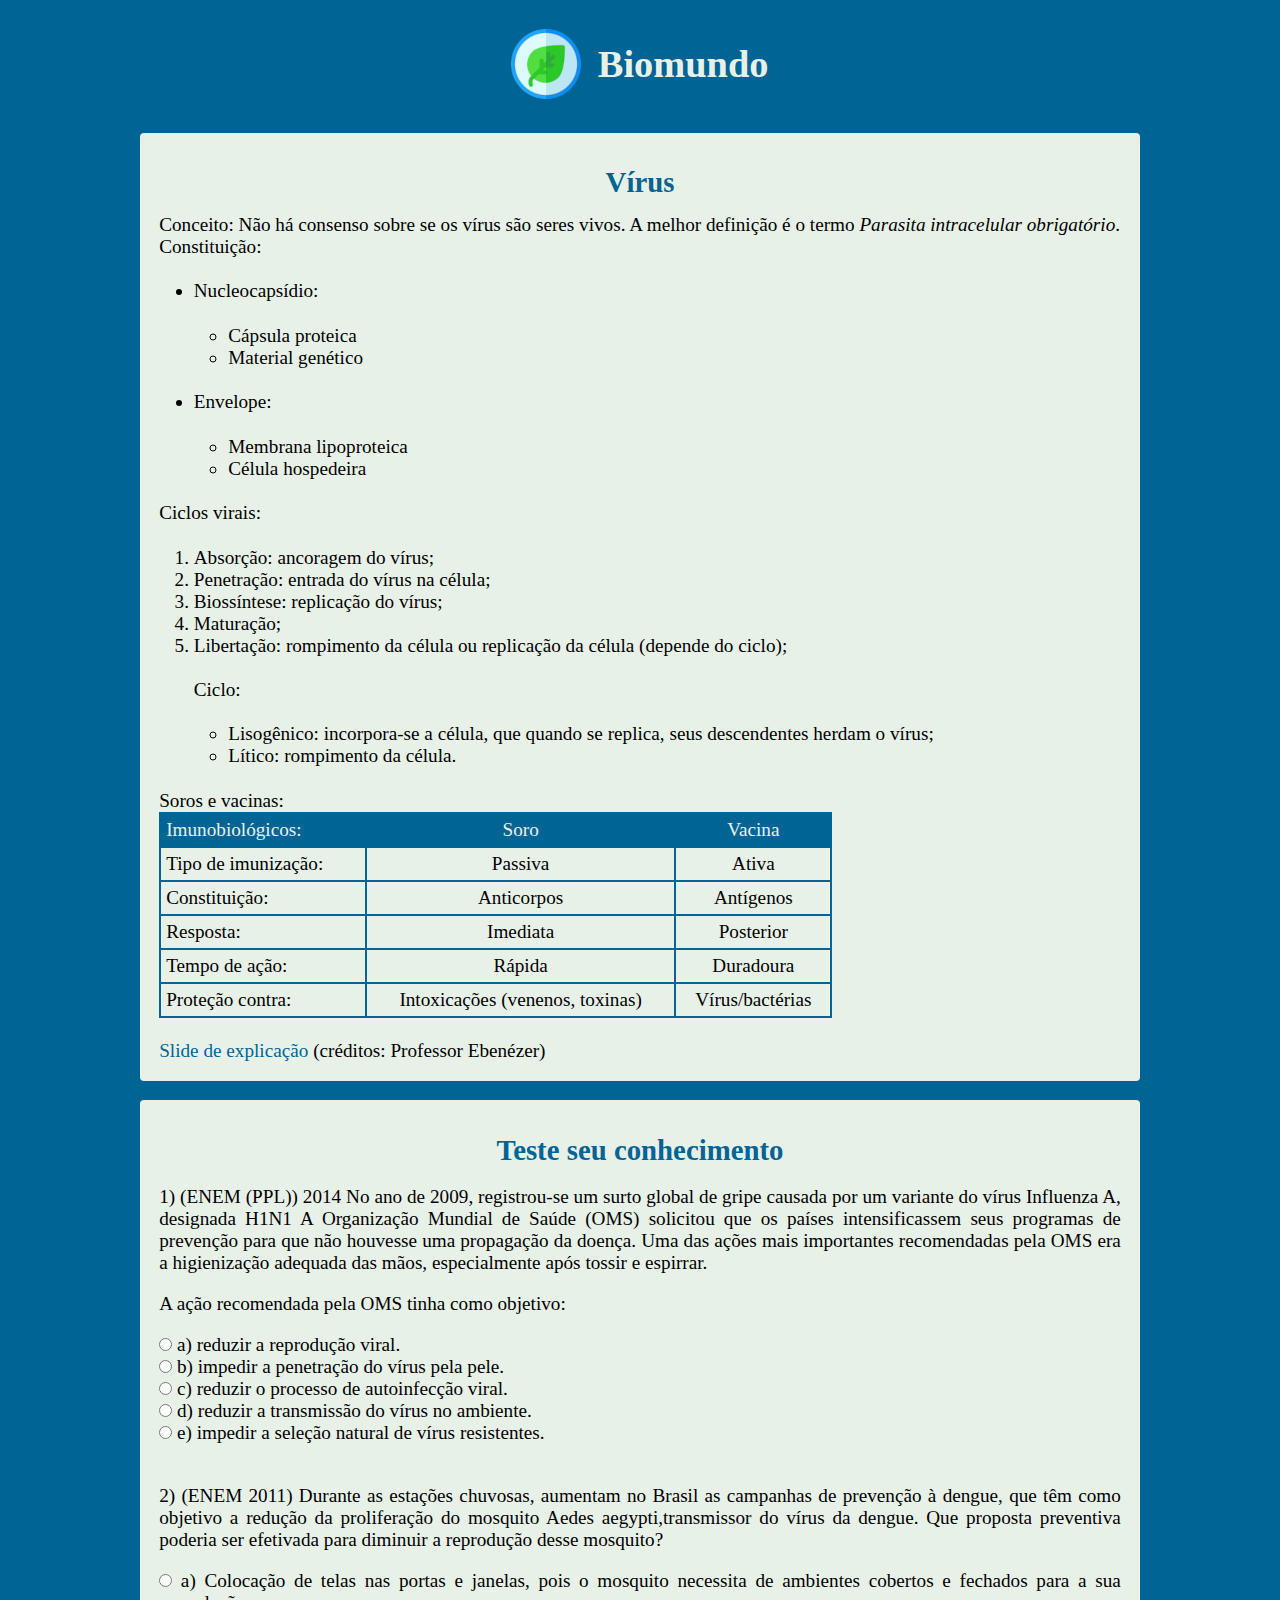
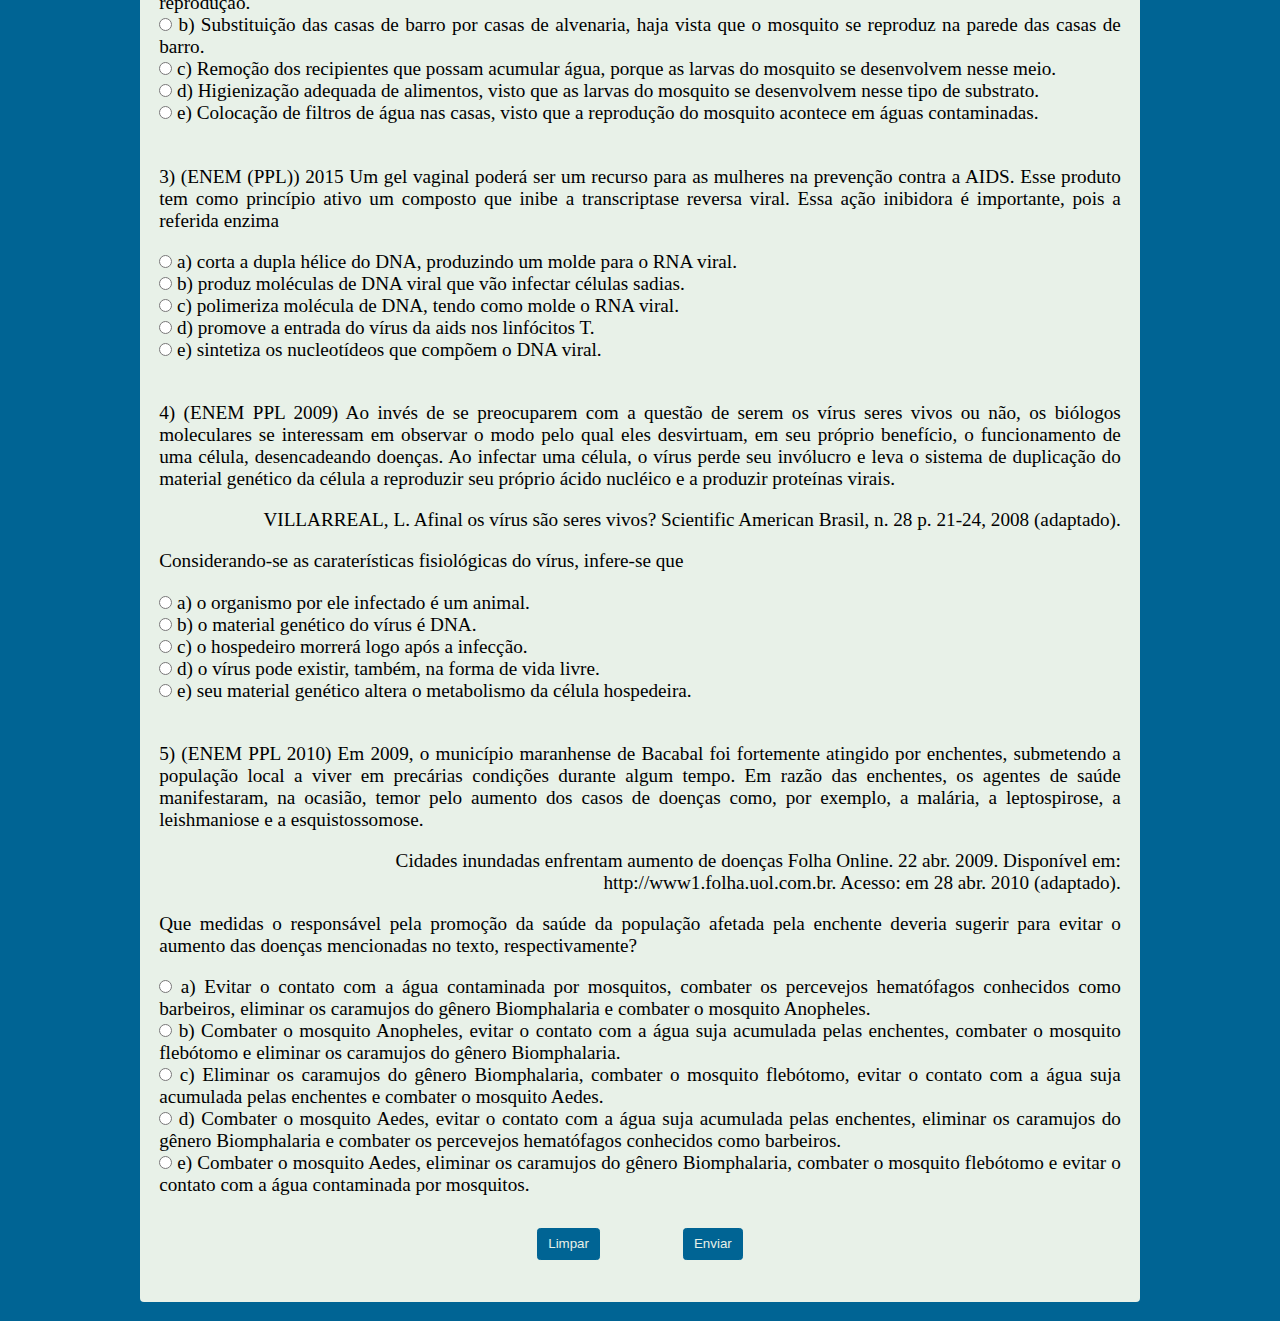
<file: virus.html>
<!DOCTYPE html>
<html lang="pt-BR">

<head>
  <meta charset="UTF-8">
  <title>Vírus - Biomundo</title>
  <meta http-equiv="X-UA-Compatible" content="IE=edge">
  <meta name="viewport" content="width=device-width, initial-scale=1.0">
  <link rel="icon" href="favicon/favicon_16.png" type="image/x-icon">
  <link rel="stylesheet" href="styles/main.css">
  <script src="scripts/corrigir_questoes.js" defer></script>
</head>

<body>
  <header>
    <a href="/">
      <img src="images/logo_70.png" alt="Logo do Biomundo">
      <h1>Biomundo</h1>
    </a>
  </header>

  <main>
    <h2>Vírus</h2>

    <p>
      Conceito: Não há consenso sobre se os vírus são seres vivos. A melhor definição é o termo
      <em>Parasita intracelular obrigatório</em>.
    </p>

    Constituição:
    <ul>
      <li>Nucleocapsídio:
        <ul>
          <li>Cápsula proteica</li>
          <li>Material genético</li>
        </ul>
      </li>
      <li>Envelope:
        <ul>
          <li>Membrana lipoproteica</li>
          <li>Célula hospedeira</li>
        </ul>
      </li>
    </ul>

    Ciclos virais:
    <ol class="listagem">
      <li>Absorção: ancoragem do vírus</li>
      <li>Penetração: entrada do vírus na célula</li>
      <li>Biossíntese: replicação do vírus</li>
      <li>Maturação</li>
      <li>Libertação: rompimento da célula ou replicação da célula (depende do ciclo)</li>
      <br>

      Ciclo:
      <ul>
        <li>Lisogênico: incorpora-se a célula, que quando se replica, seus descendentes herdam o vírus</li>
        <li>Lítico: rompimento da célula</li>
      </ul>
    </ol>

    <p>Soros e vacinas:</p>
    <table>
      <tr>
        <td>Imunobiológicos:</td>
        <td>Soro</td>
        <td>Vacina</td>
      </tr>
      <tr>
        <td>Tipo de imunização:</td>
        <td>Passiva</td>
        <td>Ativa</td>
      </tr>
      <tr>
        <td>Constituição:</td>
        <td>Anticorpos</td>
        <td>Antígenos</td>
      </tr>
      <tr>
        <td>Resposta:</td>
        <td>Imediata</td>
        <td>Posterior</td>
      </tr>
      <tr>
        <td>Tempo de ação:</td>
        <td>Rápida</td>
        <td>Duradoura</td>
      </tr>
      <tr>
        <td>Proteção contra:</td>
        <td>Intoxicações (venenos, toxinas)</td>
        <td>Vírus/bactérias</td>
      </tr>
    </table>
    <br>
    <a href="slides/virus.pdf" target="_blank">Slide de explicação</a> (créditos: Professor Ebenézer)
  </main>

  <footer>
    <h2>Teste seu conhecimento</h2>
    <form action="javascript:void(0);" onsubmit="corrigir_questoes('virus');">
      <p>
        1) (ENEM (PPL)) 2014 No ano de 2009, registrou-se um surto global de gripe causada por um variante do vírus
        Influenza A, designada H1N1 A Organização Mundial de Saúde (OMS) solicitou que os países intensificassem seus
        programas de prevenção para que não houvesse uma propagação da doença. Uma das ações mais importantes
        recomendadas pela OMS era a higienização adequada das mãos, especialmente após tossir e espirrar.
      </p>

      <p>A ação recomendada pela OMS tinha como objetivo:</p>

      <input type="radio" id="qt1_a" name="qt1" value="a">
      <label for="qt1_a">a) reduzir a reprodução viral.</label><br>

      <input type="radio" id="qt1_b" name="qt1" value="b">
      <label for="qt1_b">b) impedir a penetração do vírus pela pele.</label><br>

      <input type="radio" id="qt1_c" name="qt1" value="c">
      <label for="qt1_c">c) reduzir o processo de autoinfecção viral.</label><br>

      <input type="radio" id="qt1_d" name="qt1" value="d">
      <label for="qt1_d">d) reduzir a transmissão do vírus no ambiente.</label><br>

      <input type="radio" id="qt1_e" name="qt1" value="e">
      <label for="qt1_e">e) impedir a seleção natural de vírus resistentes.</label><br>

      <br>
      <p>
        2) (ENEM 2011) Durante as estações chuvosas, aumentam no Brasil as campanhas de prevenção à dengue, que têm como
        objetivo a redução da proliferação do mosquito Aedes aegypti,transmissor do vírus da dengue. Que proposta
        preventiva poderia ser efetivada para diminuir a reprodução desse mosquito?
      </p>

      <input type="radio" id="qt2_a" name="qt2" value="a">
      <label for="qt2_a">
        a) Colocação de telas nas portas e janelas, pois o mosquito necessita de ambientes cobertos e fechados para a
        sua reprodução.
      </label><br>

      <input type="radio" id="qt2_b" name="qt2" value="b">
      <label for="qt2_b">
        b) Substituição das casas de barro por casas de alvenaria, haja vista que o mosquito se reproduz na parede das
        casas de barro.
      </label><br>

      <input type="radio" id="qt2_c" name="qt2" value="c">
      <label for="qt2_c">
        c) Remoção dos recipientes que possam acumular água, porque as larvas do mosquito se desenvolvem nesse meio.
      </label><br>

      <input type="radio" id="qt2_d" name="qt2" value="d">
      <label for="qt2_d">
        d) Higienização adequada de alimentos, visto que as larvas do mosquito se desenvolvem nesse tipo de substrato.
      </label><br>

      <input type="radio" id="qt2_e" name="qt2" value="e">
      <label for="qt2_e">
        e) Colocação de filtros de água nas casas, visto que a reprodução do mosquito acontece em
        águas contaminadas.
      </label><br>

      <br>
      <p>
        3) (ENEM (PPL)) 2015 Um gel vaginal poderá ser um recurso para as mulheres na prevenção contra a AIDS. Esse
        produto tem como princípio ativo um composto que inibe a transcriptase reversa viral. Essa ação inibidora é
        importante, pois a referida enzima</p>

      <input type="radio" id="qt3_a" name="qt3" value="a">
      <label for="qt3_a">a) corta a dupla hélice do DNA, produzindo um molde para o RNA viral.</label><br>

      <input type="radio" id="qt3_b" name="qt3" value="b">
      <label for="qt3_b">b) produz moléculas de DNA viral que vão infectar células sadias.</label><br>

      <input type="radio" id="qt3_c" name="qt3" value="c">
      <label for="qt3_c">c) polimeriza molécula de DNA, tendo como molde o RNA viral.</label><br>

      <input type="radio" id="qt3_d" name="qt3" value="d">
      <label for="qt3_d">d) promove a entrada do vírus da aids nos linfócitos T.</label><br>

      <input type="radio" id="qt3_e" name="qt3" value="e">
      <label for="qt3_e">e) sintetiza os nucleotídeos que compõem o DNA viral.</label><br>

      <br>
      <p>
        4) (ENEM PPL 2009) Ao invés de se preocuparem com a questão de serem os vírus seres vivos ou não, os biólogos
        moleculares se interessam em observar o modo pelo qual eles desvirtuam, em seu próprio benefício, o
        funcionamento de uma célula, desencadeando doenças. Ao infectar uma célula, o vírus perde seu invólucro e leva o
        sistema de duplicação do material genético da célula a reproduzir seu próprio ácido nucléico e a produzir
        proteínas virais.
      </p>

      <p class="alinha_direita">VILLARREAL, L. Afinal os vírus são seres vivos? Scientific American Brasil, n. 28 p.
        21-24, 2008 (adaptado).</p>

      <p>Considerando-se as caraterísticas fisiológicas do vírus, infere-se que</p>

      <input type="radio" id="qt4_a" name="qt4" value="a">
      <label for="qt4_a">a) o organismo por ele infectado é um animal.</label><br>

      <input type="radio" id="qt4_b" name="qt4" value="b">
      <label for="qt4_b">b) o material genético do vírus é DNA.</label><br>

      <input type="radio" id="qt4_c" name="qt4" value="c">
      <label for="qt4_c">c) o hospedeiro morrerá logo após a infecção.</label><br>

      <input type="radio" id="qt4_d" name="qt4" value="d">
      <label for="qt4_d">d) o vírus pode existir, também, na forma de vida livre.</label><br>

      <input type="radio" id="qt4_e" name="qt4" value="e">
      <label for="qt4_e">e) seu material genético altera o metabolismo da célula hospedeira.</label><br>

      <br>
      <p>
        5) (ENEM PPL 2010) Em 2009, o município maranhense de Bacabal foi fortemente atingido por enchentes, submetendo
        a população local a viver em precárias condições durante algum tempo. Em razão das enchentes, os agentes de
        saúde manifestaram, na ocasião, temor pelo aumento dos casos de doenças como, por exemplo, a malária, a
        leptospirose, a leishmaniose e a esquistossomose.</p>

      <p class="alinha_direita">
        Cidades inundadas enfrentam aumento de doenças Folha Online. 22 abr. 2009. Disponível em:
        http://www1.folha.uol.com.br. Acesso: em 28 abr. 2010 (adaptado).
      </p>

      <p>
        Que medidas o responsável pela promoção da saúde da população afetada pela enchente deveria sugerir para evitar
        o aumento das doenças mencionadas no texto, respectivamente?
      </p>

      <input type="radio" id="qt5_a" name="qt5" value="a">
      <label for="qt5_a">a) Evitar o contato com a água contaminada por mosquitos, combater os percevejos hematófagos
        conhecidos como barbeiros, eliminar os caramujos do gênero Biomphalaria e combater o mosquito
        Anopheles.</label><br>

      <input type="radio" id="qt5_b" name="qt5" value="b">
      <label for="qt5_b">b) Combater o mosquito Anopheles, evitar o contato com a água suja acumulada pelas enchentes,
        combater o mosquito flebótomo e eliminar os caramujos do gênero Biomphalaria.</label><br>

      <input type="radio" id="qt5_c" name="qt5" value="c">
      <label for="qt5_c">c) Eliminar os caramujos do gênero Biomphalaria, combater o mosquito flebótomo, evitar o
        contato com a água suja acumulada pelas enchentes e combater o mosquito Aedes.</label><br>

      <input type="radio" id="qt5_d" name="qt5" value="d">
      <label for="qt5_d">d) Combater o mosquito Aedes, evitar o contato com a água suja acumulada pelas enchentes,
        eliminar os caramujos do gênero Biomphalaria e combater os percevejos hematófagos conhecidos como
        barbeiros.</label><br>

      <input type="radio" id="qt5_e" name="qt5" value="e">
      <label for="qt5_e">e) Combater o mosquito Aedes, eliminar os caramujos do gênero Biomphalaria, combater o mosquito
        flebótomo e evitar o contato com a água contaminada por mosquitos.</label><br>
      </p>

      <div class="botoes">
        <button type="reset">Limpar</button>
        <button type="submit">Enviar</button>
      </div>

      <div id="resultado"></div>
    </form>

  </footer>
</body>

</html>
</file>
<file: styles/main.css>
/* Cores */
:root {
  --fundo-primario: #006494;
  --fundo-secundario: #e8f1e8;
  --cor-texto: #000000;
  --cor-texto-destaque: #006494;
  --cor-texto-inverso: #e8f1e8;
}

* {
  margin: 0;
  padding: 0;
  box-sizing: border-box;
}

/* Coisas fundamentais */
body {
  background-color: var(--fundo-primario);
  font-size: clamp(0.8em, 2vw, 1.2em);
  color: var(--cor-texto);
  min-width: 300px;
}

h2, h3 {
  margin: 0.5em 0;
}

h2 {
  color: var(--cor-texto-destaque);
}

header {
  margin: 1.5em 0;
  text-align: center;
  color: var(--cor-texto-inverso);
}

header img {
  width: 70px;
  height: 70px;
  vertical-align: auto;
}

header h1 {
  display: inline;
  margin-left: 0.3em;
  vertical-align: 50%;
}

main, footer, .descricao {
  max-width: 1000px;
  margin: 0 auto 1em;
  padding: 1em;
  background-color: var(--fundo-secundario);
  border-radius: 4px;
  transition: margin-left 0.5s;
}

main h2, footer h2 {
  text-align: center;
}

@media screen and (max-width: 1000px) {
  main, footer, .descricao {
    margin: 0 1em 1em !important;
  }
}

/* Navegação */
nav {
  position: fixed;
  z-index: 1;
  top: 0;
  left: 0;
  width: 0;
  height: 97.7%;
  overflow: hidden;
  border-radius: 4px;
  background-color: var(--fundo-secundario);
  border: 2px solid var(--cor-texto-destaque);
  transition: width 0.5s;
  font-size: clamp(0.8rem, 2vw, 1.2rem);
}

nav h2 {
  margin: 0;
  padding: 0.5em;
}

nav a {
  display: block;
  padding: 0.5em;
  color: var(--cor-texto-destaque);
}

nav a:hover {
  background-color: var(--fundo-primario);
  color: var(--cor-texto-inverso);
}

#abrirBtn, #fecharBtn {
  font-size: 1.5em;
}

#abrirBtn {
  display: flex;
  justify-content: left;
  margin-left: 0.5em;
  color: var(--cor-texto-inverso);
}

nav.aberto {
  width: 11em;
}

#conteudo.empurrado {
  margin-left: 11em;
}

/* Links */
a {
  color: var(--cor-texto-destaque);
  text-decoration: none;
}

a:hover {
  text-decoration: underline;
}

header a {
  color: inherit !important;
  text-decoration: none !important;
}

/* Tabelas */
table {
  width: 70%;
  vertical-align: middle;
  border-spacing: 0;
}

table, table td {
  border: 1px solid var(--fundo-primario);
}

table tr:nth-child(1) {
  background-color: var(--fundo-primario);
  color: var(--cor-texto-inverso);
}

table td {
  padding: 5px;
}

table tr td:not(:first-child) {
  text-align: center;
}

/* Questões */
form {
  text-align: justify;
}

form p {
  margin: 1em 0;
}

form img {
  display: block;
  margin: 1.5em auto;
  width: 80%;
  border: 1px solid var(--fundo-primario);
  border-radius: 2px;
}

form button {
  margin: 0.25em 0.125em;
  padding: 0.375em 0.75em;
  background-color: var(--fundo-primario);
  border: 1px solid var(--fundo-primario);
  border-radius: 0.25em;
  vertical-align: middle;
  text-align: center;
  line-height: 1.5;
  color: var(--cor-texto-inverso);
  cursor: pointer;
}

.botoes {
  display: flex;
  justify-content: space-around;
  margin: 1.5em auto 1em;
  width: 30%;
}

/* Outras coisas */
iframe {
  width: 560px;
  height: 315px;
  max-width: 100%;
  max-width: 100%;
  border: 0;
}

input[type=radio], label {
  cursor: pointer;
}

ol, ul {
  margin: 22.5px 0;
  padding-left: 1.8em;
}

.alinha_direita {
  text-align: right;
}

.centraliza_flex {
  display: flex;
  justify-content: center;
}

.descricao {
  text-indent: 0.5em;
}

.descricao p {
  margin-bottom: 0.5em;
}

.listagem li:not(:last-child):after {
  content: ";";
}

.listagem li:last-child:after {
  content: ".";
}
</file>
<file: styles/login.css>
/* Cores */
:root {
  --fundo-primario: #29a0b1;
  --fundo-secundario: #167d7f;
  --cor-texto: #e8f1f2;
}

* {
  margin: 0;
  padding: 0;
  box-sizing: border-box;
}

body {
  background-color: var(--fundo-primario);
  background-image: url("../images/pinheiros.jpg");
  color: var(--cor-texto);
  font-size: clamp(0.8em, 2vw, 1.2em);
}

main {
  min-width: 360px;
  max-width: 800px;
  width: 80% !important;
  margin: 1em auto;
  padding: 1.5em;
  background-color: var(--fundo-secundario);
  border-radius: 4px;
}

@media screen and (min-width: 360px) {
  main {
    margin: 1em auto;
  }
}

form, button {
  font-family: Roboto, Oxygen, Ubuntu, Cantarell, 'Open Sans', 'Helvetica Neue', sans-serif;
}

/* Links */
a {
  color: var(--fundo-primario);
  text-decoration: underline;
}

a:hover {
  text-decoration: underline;
}

a:visited {
  color: var(--roxo);
}

/* Outras coisas */
hr {
  width: 100%;
  background-color: var(--cor-texto);
}

button {
  margin: .25rem .125rem;
  padding: 0.375rem 0.75rem;
  background-color: #0d6efd;
  border: 1px solid #0d6efd;
  border-radius: 0.25rem;
  vertical-align: middle;
  text-align: center;
  font-size: 1rem;
  line-height: 1.5;
  color: #ffffff;
  cursor: pointer;
}

label {
  display: block;
  margin-bottom: 0.4em;
}

input, select {
  padding: 0.5em;
  margin-bottom: 1.2em;
  border: 3px solid var(--fundo-primario);
  border-radius: 10px;
}

input {
  width: 100% !important;
}

.acoluna2 {
  display: grid;
  grid-template-columns: repeat(2, auto);
}

.acoluna2 *:last-child {
  text-align: right;
}

.centraliza {
  text-align: center;
}

.inline {
  display: flex;
  justify-content: space-around;
  margin-top: 0.8em;
}



#nome_site {
  display: inline;
  vertical-align: bottom;
}
</file>
